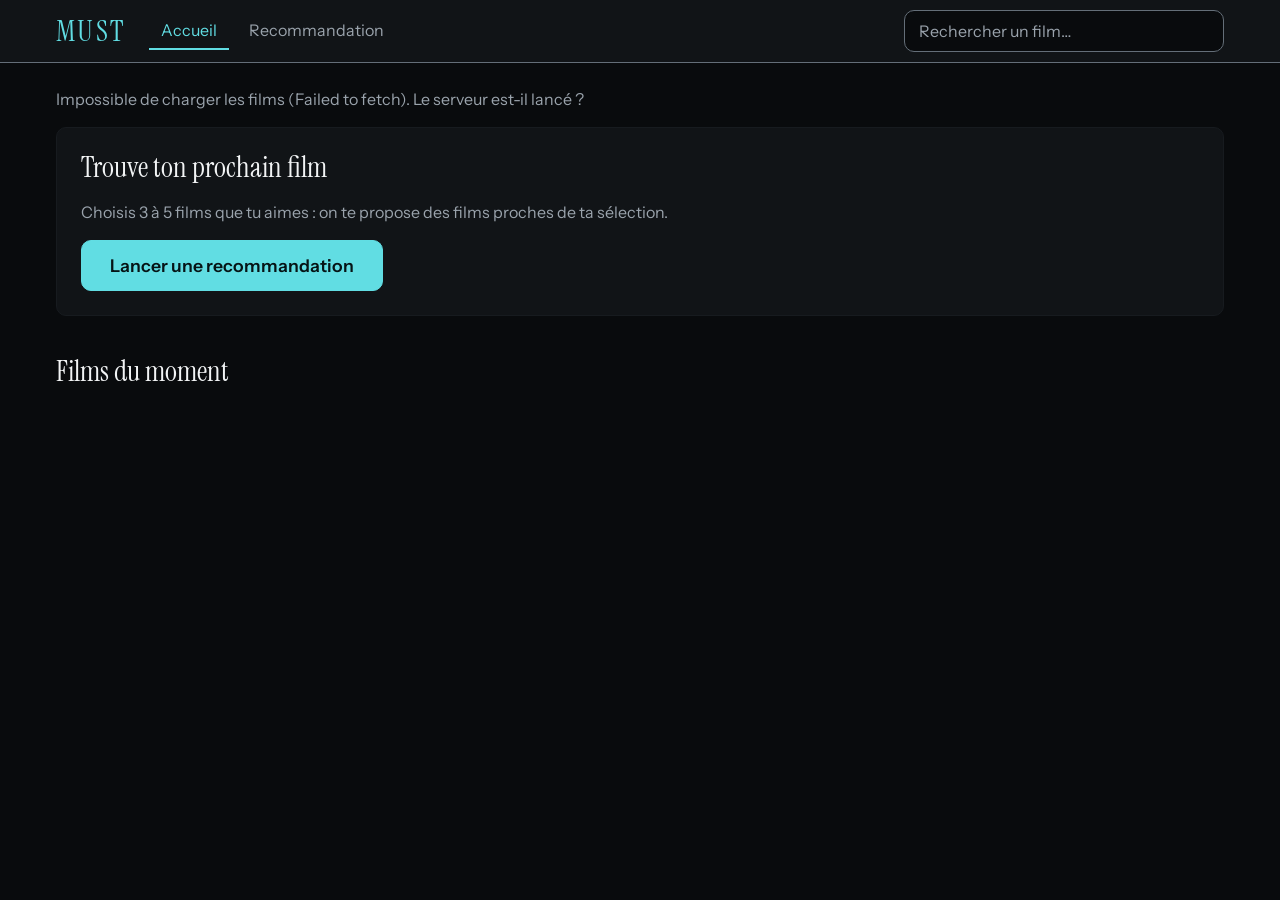
<file: frontend/index.html>
<!DOCTYPE html>
<html lang="fr">
<head>
  <meta charset="utf-8">
  <meta name="viewport" content="width=device-width, initial-scale=1">
  <title>Accueil — MUST</title>
  <link rel="preconnect" href="https://fonts.googleapis.com">
  <link rel="preconnect" href="https://fonts.gstatic.com" crossorigin>
  <link href="https://fonts.googleapis.com/css2?family=Instrument+Sans:wght@400;600&family=Instrument+Serif&display=swap" rel="stylesheet">
  <link rel="stylesheet" href="css/style.css">
</head>
<body>
  <!-- Rempli par js/navbar.js -->
  <header id="navbar"></header>

  <main>
    <!-- Messages de chargement / erreur -->
    <p id="status" class="status" role="status"></p>

    <!-- Film mis en avant : rempli par accueil.js -->
    <section id="hero" class="hero" aria-label="Film mis en avant"></section>

    <section class="cta" aria-labelledby="titre-cta">
      <h2 id="titre-cta">Trouve ton prochain film</h2>
      <p class="muted">Choisis 3 à 5 films que tu aimes : on te propose des films proches de ta sélection.</p>
      <a class="btn" href="selection.html">Lancer une recommandation</a>
    </section>

    <section aria-labelledby="titre-rail">
      <h2 id="titre-rail">Films du moment</h2>
      <ul id="rail" class="rail"></ul>
    </section>
  </main>

  <script type="module" src="js/accueil.js"></script>
</body>
</html>
</file>
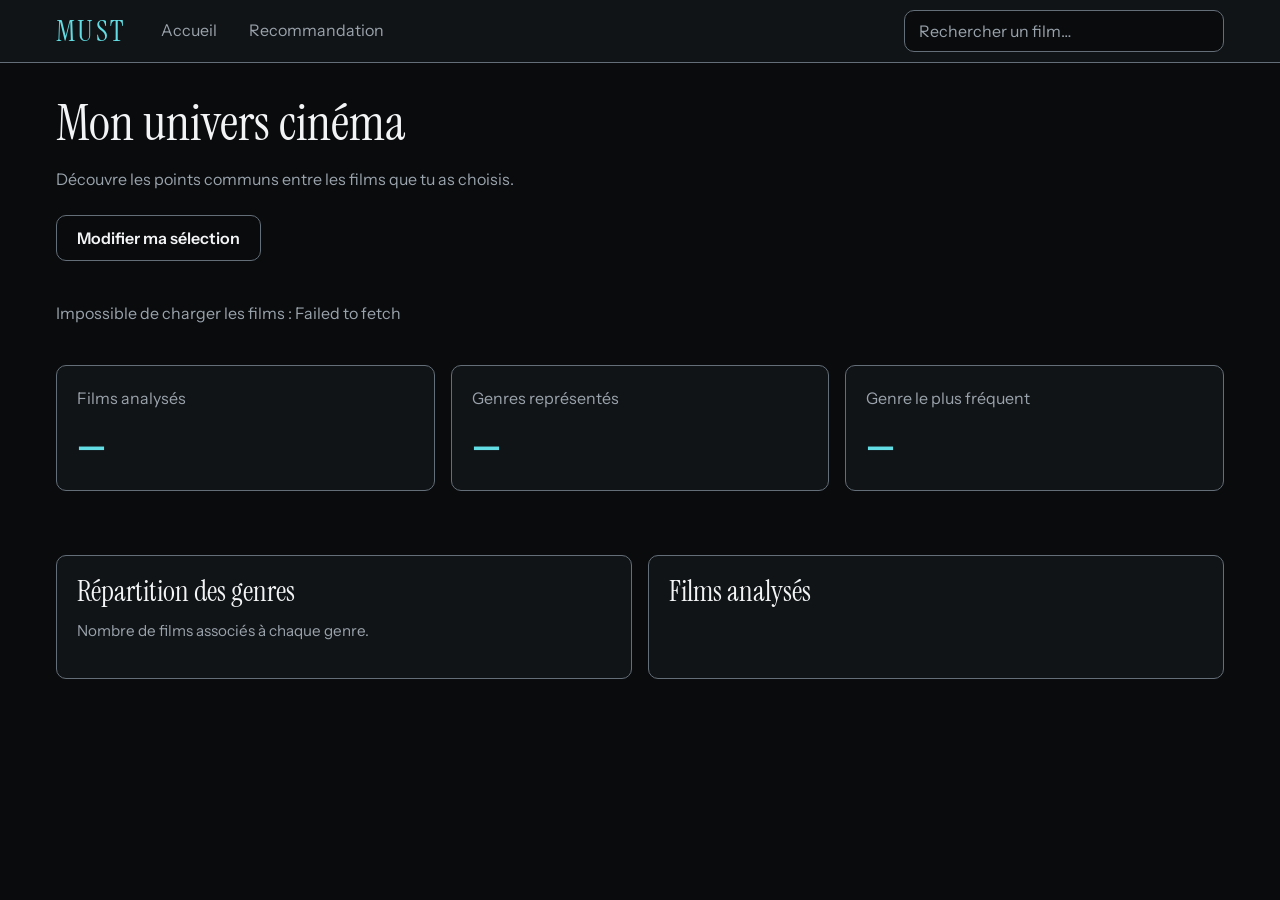
<file: frontend/dashboard.html>
<!DOCTYPE html>
<html lang="fr">
<head>
  <meta charset="utf-8">
  <meta name="viewport" content="width=device-width, initial-scale=1">
  <title>Dashboard — MUST</title>

  <link rel="preconnect" href="https://fonts.googleapis.com">
  <link rel="preconnect" href="https://fonts.gstatic.com" crossorigin>
  <link href="https://fonts.googleapis.com/css2?family=Instrument+Sans:wght@400;600&family=Instrument+Serif&display=swap" rel="stylesheet">

  <link rel="stylesheet" href="css/style.css">
  <link rel="stylesheet" href="css/dashboard.css">
</head>

<body>
  <!-- Barre de navigation commune -->
  <header id="navbar"></header>

  <header class="page-header">
    <h1>Mon univers cinéma</h1>

    <p class="muted">
      Découvre les points communs entre les films que tu as choisis.
    </p>

    <a id="back" class="btn btn--ghost" href="selection.html">
      Modifier ma sélection
    </a>
  </header>

  <main class="dashboard">

    <p id="status" class="status" role="status">
      Chargement des films…
    </p>

    <!-- Statistiques générales -->
    <section class="dashboard-stats">

      <div class="dashboard-card">
        <span class="muted">Films analysés</span>
        <strong id="total-films">—</strong>
      </div>

      <div class="dashboard-card">
        <span class="muted">Genres représentés</span>
        <strong id="total-genres">—</strong>
      </div>

      <div class="dashboard-card">
        <span class="muted">Genre le plus fréquent</span>
        <strong id="genre-dominant">—</strong>
      </div>

    </section>

    <!-- Analyse de la sélection -->
    <div class="dashboard-columns">

      <section class="dashboard-panel">
        <h2>Répartition des genres</h2>

        <p class="muted dashboard-description">
          Nombre de films associés à chaque genre.
        </p>

        <div id="genres-chart"></div>
      </section>

      <section class="dashboard-panel">
        <h2>Films analysés</h2>

        <ul id="films-list" class="dashboard-film-list"></ul>
      </section>

    </div>

  </main>

  <script type="module" src="js/dashboard.js"></script>
</body>
</html>
</file>
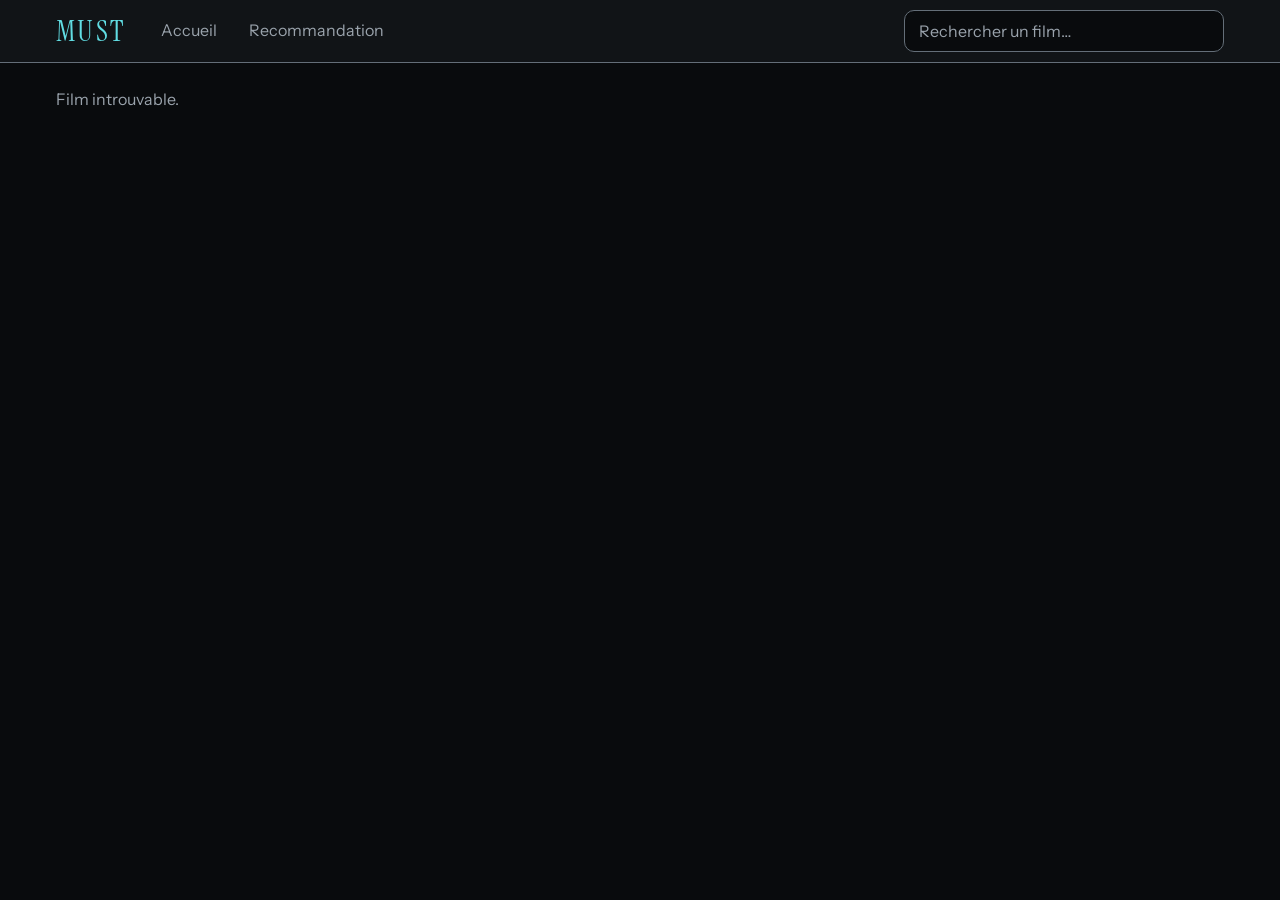
<file: frontend/film.html>
<!DOCTYPE html>
<html lang="fr">
<head>
  <meta charset="utf-8">
  <meta name="viewport" content="width=device-width, initial-scale=1">
  <title>Film — MUST</title>
  <link rel="preconnect" href="https://fonts.googleapis.com">
  <link rel="preconnect" href="https://fonts.gstatic.com" crossorigin>
  <link href="https://fonts.googleapis.com/css2?family=Instrument+Sans:wght@400;600&family=Instrument+Serif&display=swap" rel="stylesheet">
  <link rel="stylesheet" href="css/style.css">
</head>
<body>
  <!-- Rempli par js/navbar.js -->
  <header id="navbar"></header>

  <main>
    <!-- Messages de chargement / erreur / film introuvable -->
    <p id="status" class="status" role="status"></p>
    <!-- Fiche du film : remplie par film.js -->
    <article id="film" class="film"></article>
  </main>

  <script type="module" src="js/film.js"></script>
</body>
</html>
</file>
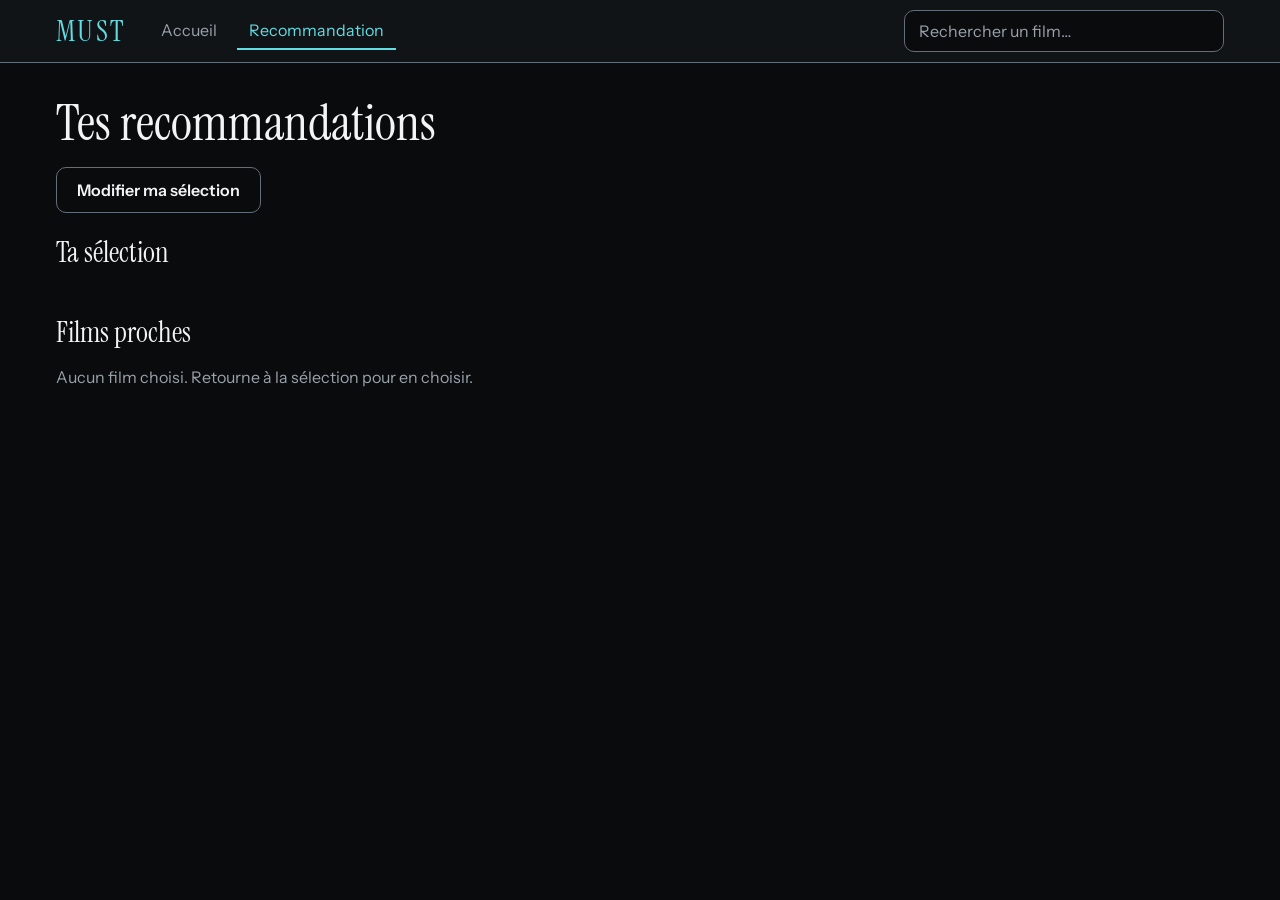
<file: frontend/reco.html>
<!DOCTYPE html>
<html lang="fr">
<head>
  <meta charset="utf-8">
  <meta name="viewport" content="width=device-width, initial-scale=1">
  <title>Recommandations — MUST</title>
  <link rel="preconnect" href="https://fonts.googleapis.com">
  <link rel="preconnect" href="https://fonts.gstatic.com" crossorigin>
  <link href="https://fonts.googleapis.com/css2?family=Instrument+Sans:wght@400;600&family=Instrument+Serif&display=swap" rel="stylesheet">
  <link rel="stylesheet" href="css/style.css">
</head>
<body>

  <!-- Rempli par js/navbar.js -->
  <header id="navbar"></header>

  <header class="page-header">
    <h1>Tes recommandations</h1>
    <!-- href complété par reco.js pour garder la sélection -->
    <a id="back" class="btn btn--ghost" href="selection.html">Modifier ma sélection</a>
  </header>

  <main>
    <section aria-labelledby="titre-choix">
      <h2 id="titre-choix">Ta sélection</h2>
      <ul id="chosen" class="chosen"></ul>
    </section>

    <section aria-labelledby="titre-reco">
      <h2 id="titre-reco">Films proches</h2>
      <!-- Messages de chargement / erreur / aucun résultat -->
      <p id="status" class="status" role="status"></p>
      <ol id="recos" class="reco-list"></ol>
    </section>
  </main>

  <script type="module" src="js/reco.js"></script>
</body>
</html>
</file>
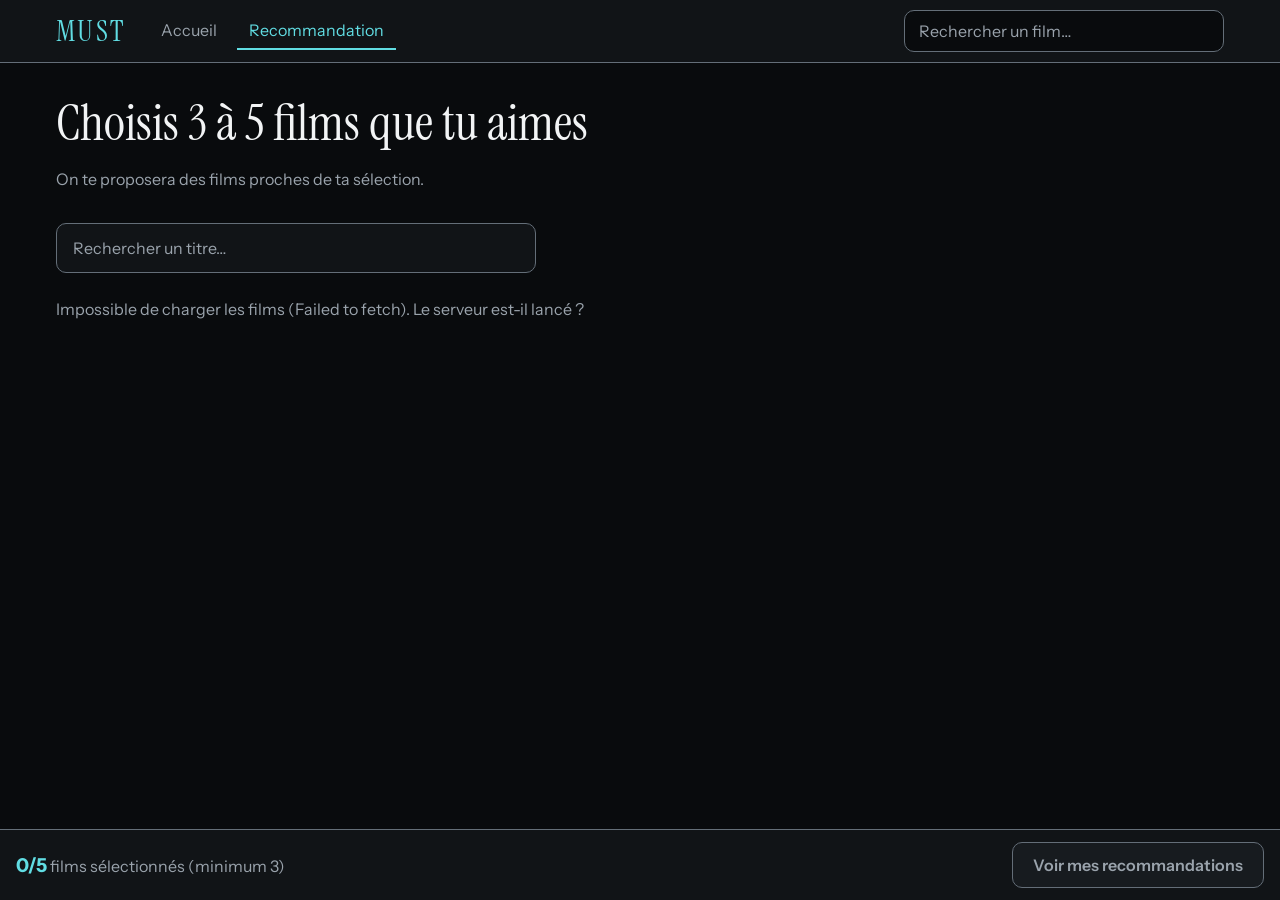
<file: frontend/selection.html>
<!DOCTYPE html>
<html lang="fr">
<head>
  <meta charset="utf-8">
  <meta name="viewport" content="width=device-width, initial-scale=1">
  <title>Choisir des films — MUST</title>
  <link rel="preconnect" href="https://fonts.googleapis.com">
  <link rel="preconnect" href="https://fonts.gstatic.com" crossorigin>
  <link href="https://fonts.googleapis.com/css2?family=Instrument+Sans:wght@400;600&family=Instrument+Serif&display=swap" rel="stylesheet">
  <link rel="stylesheet" href="css/style.css">
</head>
<body>

  <!-- Rempli par js/navbar.js -->
  <header id="navbar"></header>

  <header class="page-header">
    <h1>Choisis 3 à 5 films que tu aimes</h1>
    <p class="muted">On te proposera des films proches de ta sélection.</p>
    <label class="search">
      <span class="visually-hidden">Rechercher un film</span>
      <input id="search" type="search" placeholder="Rechercher un titre…" autocomplete="off">
    </label>
  </header>

  <main>
    <!-- Messages de chargement / erreur / aucun résultat -->
    <p id="status" class="status" role="status"></p>
    <ul id="grid" class="grid"></ul>
  </main>

  <!-- Barre fixe en bas : compteur + bouton vers les recommandations -->
  <footer class="selection-bar">
    <p><strong id="counter">0/5</strong> <span id="bar-message" class="muted">films sélectionnés</span></p>
    <button id="go" class="btn" type="button" disabled>Voir mes recommandations</button>
  </footer>

  <script type="module" src="js/catalogue.js"></script>
</body>
</html>
</file>
<file: frontend/css/style.css>
/* Thème sombre unique, couleurs imposées dans des variables */
:root {
  --bg: #090b0d;
  --surface-1: #111417;
  --surface-2: #171b1f;
  --line-strong: #646e78;
  --text: #f2f4f5;
  --text-muted: #9aa3ac;
  --accent: #61dde3;
  --on-accent: #061416;
  --radius: 10px;
  --gutter: 16px;
  color-scheme: dark;
}

* { box-sizing: border-box; }

body {
  margin: 0;
  background: var(--bg);
  color: var(--text);
  font: 400 1rem/1.5 "Instrument Sans", system-ui, sans-serif;
  padding-bottom: 96px; /* place pour la barre fixe du bas */
}

h1, h2 {
  font-family: "Instrument Serif", Georgia, serif;
  font-weight: 400;
  line-height: 1.1;
  margin: 0 0 8px;
}
h1 { font-size: clamp(2rem, 5vw, 3.2rem); }
h2 { font-size: 1.8rem; }

.muted { color: var(--text-muted); }

/* Focus clavier bien visible partout */
:focus-visible {
  outline: 2px solid var(--accent);
  outline-offset: 3px;
}

/* Texte lu par les lecteurs d'écran mais invisible à l'écran */
.visually-hidden {
  position: absolute;
  width: 1px; height: 1px;
  overflow: hidden;
  clip-path: inset(50%);
  white-space: nowrap;
}

/* ---------- En-tête et recherche ---------- */
.page-header, main {
  max-width: 1200px;
  margin: 0 auto;
  padding: 32px var(--gutter) 0;
}
main { padding-top: 8px; }

.search input {
  width: 100%;
  max-width: 480px;
  margin-top: 16px;
  padding: 12px 16px;
  font: inherit;
  color: var(--text);
  background: var(--surface-1);
  border: 1px solid var(--line-strong);
  border-radius: var(--radius);
}
.search input::placeholder { color: var(--text-muted); }

.status { color: var(--text-muted); min-height: 1.5em; }

/* ---------- Grille de cartes ---------- */
.grid {
  list-style: none;
  margin: 0;
  padding: 0;
  display: grid;
  grid-template-columns: repeat(auto-fill, minmax(150px, 1fr));
  gap: 24px 16px;
}

.card {
  display: flex;
  flex-direction: column;
  gap: 4px;
  width: 100%;
  padding: 0;
  font: inherit;
  text-align: left;
  color: inherit;
  background: none;
  border: 0;
  border-radius: var(--radius);
  cursor: pointer;
}

/* Affiche au format 2:3 */
.poster {
  display: block;
  width: 100%;
  aspect-ratio: 2 / 3;
  object-fit: cover;
  border-radius: var(--radius);
  background: var(--surface-2);
  border: 1px solid transparent;
}
.poster--empty {
  display: grid;
  place-items: center;
  color: var(--text-muted);
  font-size: 0.85rem;
  border-color: var(--line-strong);
}

.card:hover .poster { border-color: var(--line-strong); }

/* Film choisi : contour accent autour de l'affiche */
.card[aria-pressed="true"] .poster {
  border-color: var(--accent);
  box-shadow: 0 0 0 2px var(--accent);
}
.card[aria-pressed="true"] .card-title { color: var(--accent); }

.card-title { font-weight: 600; margin-top: 6px; }
.card-meta { color: var(--text-muted); font-size: 0.85rem; }

/* ---------- Boutons ---------- */
.btn {
  padding: 12px 20px;
  font: 600 1rem "Instrument Sans", system-ui, sans-serif;
  color: var(--on-accent);
  background: var(--accent);
  border: 1px solid var(--accent);
  border-radius: var(--radius);
  cursor: pointer;
}
.btn:disabled {
  color: var(--text-muted);
  background: var(--surface-2);
  border-color: var(--line-strong);
  cursor: not-allowed;
}

/* ---------- Barre de sélection fixée en bas ---------- */
.selection-bar {
  position: fixed;
  inset: auto 0 0 0;
  display: flex;
  flex-wrap: wrap;
  align-items: center;
  justify-content: space-between;
  gap: 8px 16px;
  padding: 12px var(--gutter);
  background: var(--surface-1);
  border-top: 1px solid var(--line-strong);
}
.selection-bar p { margin: 0; }
#counter { font-size: 1.2rem; color: var(--accent); }

/* ---------- Page recommandations ---------- */
.page-header .btn { display: inline-block; margin: 8px 0 16px; }

/* Bouton secondaire (lien "Modifier ma sélection") */
.btn--ghost {
  color: var(--text);
  background: transparent;
  border-color: var(--line-strong);
  text-decoration: none;
}
.btn--ghost:hover { border-color: var(--accent); }

main section { margin-bottom: 40px; }

/* Films choisis, en petit */
.chosen {
  list-style: none;
  margin: 0;
  padding: 0;
  display: flex;
  flex-wrap: wrap;
  gap: 12px;
}
.chosen-item { width: 88px; font-size: 0.8rem; }
.chosen-title { display: block; margin-top: 4px; color: var(--text-muted); }

/* Liste des recommandations : affiche à gauche, infos à droite */
.reco-list {
  list-style: none;
  margin: 0;
  padding: 0;
  display: grid;
  gap: 16px;
}
.reco {
  display: grid;
  grid-template-columns: 100px 1fr;
  gap: 16px;
  padding: 12px;
  background: var(--surface-1);
  border: 1px solid var(--surface-2);
  border-radius: var(--radius);
}
.reco-infos { min-width: 0; } /* évite qu'un long texte élargisse la carte */
.reco-title { margin: 0; font-size: 1.1rem; }
.score { margin: 4px 0 12px; color: var(--accent); font-weight: 600; }

/* Synopsis : limité à 4 lignes (le texte complet est dans l'attribut title) */
.reco-synopsis {
  margin: 0;
  color: var(--text-muted);
  line-height: 1.5;
  display: -webkit-box;
  -webkit-line-clamp: 4;
  -webkit-box-orient: vertical;
  overflow: hidden;
}

/* ---------- Navbar (construite par js/navbar.js) ---------- */
.navbar {
  position: sticky;
  top: 0;
  z-index: 10;
  background: var(--surface-1);
  border-bottom: 1px solid var(--line-strong);
}
.navbar-inner {
  max-width: 1200px;
  margin: 0 auto;
  padding: 10px var(--gutter);
  display: flex;
  flex-wrap: wrap; /* permet à la recherche de passer à la ligne sur mobile */
  align-items: center;
  gap: 8px 24px;
}
.nav-logo {
  font: 400 1.8rem "Instrument Serif", Georgia, serif;
  color: var(--accent);
  letter-spacing: 0.08em;
  text-decoration: none;
}
.nav-links { display: flex; gap: 8px; }
.nav-link {
  padding: 6px 12px;
  color: var(--text-muted);
  text-decoration: none;
  border-bottom: 2px solid transparent;
}
.nav-link:hover { color: var(--text); }
.nav-link[aria-current="page"] { color: var(--accent); border-bottom-color: var(--accent); }

.nav-search { position: relative; margin-left: auto; width: 320px; }
.nav-search input {
  width: 100%;
  padding: 8px 14px;
  font: inherit;
  color: var(--text);
  background: var(--bg);
  border: 1px solid var(--line-strong);
  border-radius: var(--radius);
}
.nav-search input::placeholder { color: var(--text-muted); }

/* Mobile : la recherche passe sous le logo, sur toute la largeur */
@media (max-width: 640px) {
  .nav-search { order: 3; flex-basis: 100%; width: auto; margin-left: 0; }
}

/* Liste déroulante des résultats de recherche */
.nav-results {
  position: absolute;
  top: calc(100% + 6px);
  left: 0;
  right: 0;
  margin: 0;
  padding: 4px;
  list-style: none;
  max-height: 70vh;
  overflow-y: auto;
  background: var(--surface-1);
  border: 1px solid var(--line-strong);
  border-radius: var(--radius);
}
.nav-result {
  display: flex;
  align-items: center;
  gap: 12px;
  padding: 6px 8px;
  border-radius: 6px;
  cursor: pointer;
}
.nav-result:hover, .nav-result[aria-selected="true"] { background: var(--surface-2); }
.nav-result[aria-selected="true"] { outline: 2px solid var(--accent); } /* choix clavier bien visible */
.nav-result-poster { flex: none; width: 36px; }
.nav-result-poster .poster--empty { font-size: 0; } /* pas de texte dans une si petite vignette */
.nav-results-msg { padding: 10px 12px; color: var(--text-muted); }

/* ---------- Boutons-liens (<a class="btn">) ---------- */
a.btn { display: inline-block; text-decoration: none; }

/* ---------- Pastilles (genres, mots-clés) ---------- */
.chips { list-style: none; margin: 8px 0; padding: 0; display: flex; flex-wrap: wrap; gap: 6px; }
.chip {
  padding: 2px 12px;
  font-size: 0.85rem;
  color: var(--text-muted);
  border: 1px solid var(--line-strong);
  border-radius: 999px;
}

/* ---------- Accueil ---------- */
/* Film mis en avant : affiche + infos (empilés sur mobile) */
.hero, .film { display: grid; grid-template-columns: minmax(0, 300px) 1fr; gap: 24px 32px; align-items: start; }
.hero:empty, .film:empty { display: none; }
.hero-infos { max-width: 60ch; }
.hero-infos .btn { margin-top: 8px; }
@media (max-width: 640px) {
  .hero, .film { grid-template-columns: minmax(0, 220px); }
}

/* Bloc "Lancer une recommandation" */
.cta {
  padding: 24px;
  background: var(--surface-1);
  border: 1px solid var(--surface-2);
  border-radius: var(--radius);
}
.cta h2 { margin-bottom: 4px; }
.cta p { max-width: 60ch; }
.cta .btn { font-size: 1.1rem; padding: 14px 28px; }

/* Rangée horizontale : défilement avec accroche (scroll-snap) sur chaque carte */
.rail {
  list-style: none;
  margin: 0;
  padding: 0 0 12px;
  display: flex;
  gap: 16px;
  overflow-x: auto;
  scroll-snap-type: x mandatory;
}
.rail-item { flex: none; width: 150px; scroll-snap-align: start; }
.rail-card { display: block; color: inherit; text-decoration: none; }
.rail-card:hover .poster { border-color: var(--line-strong); }
.rail-card .card-title { display: block; }

/* ---------- Page film ---------- */
.film-infos { max-width: 70ch; }
.film-infos h2 { margin: 24px 0 4px; font-size: 1.3rem; }
.film-infos .btn { margin-top: 24px; }
</file>
<file: frontend/css/dashboard.css>
/* Mise en page du dashboard */

.dashboard {
  display: grid;
  gap: 24px;
}

.dashboard h2 {
  margin-bottom: 12px;
}

/* Cartes des statistiques */

.dashboard-stats {
  display: grid;
  grid-template-columns: repeat(3, minmax(0, 1fr));
  gap: 16px;
}

.dashboard-card,
.dashboard-panel {
  background: var(--surface-1);
  border: 1px solid var(--line-strong);
  border-radius: var(--radius);
  padding: 20px;
}

.dashboard-card {
  display: grid;
  gap: 12px;
}

.dashboard-card strong {
  color: var(--accent);
  font-size: 2rem;
  overflow-wrap: anywhere;
}

/* Colonnes du dashboard */

.dashboard-columns {
  display: grid;
  grid-template-columns: repeat(2, minmax(0, 1fr));
  gap: 16px;
}

.dashboard-description {
  margin-top: 0;
  font-size: 0.95rem;
}

/* Graphique des genres */

.dashboard-genre {
  margin: 16px 0;
}

.dashboard-genre-label {
  display: flex;
  justify-content: space-between;
  gap: 10px;
  margin-bottom: 6px;
}

.dashboard-track {
  background: var(--surface-2);
  border-radius: var(--radius);
  height: 12px;
  overflow: hidden;
}

.dashboard-fill {
  background: var(--accent);
  height: 100%;
  border-radius: var(--radius);
}

/* Liste des films */

.dashboard-film-list {
  margin: 0;
  padding-left: 20px;
}

.dashboard-film-list li {
  padding: 6px 0;
}

/* Comparaison des méthodes */

.dashboard-method {
  background: var(--surface-2);
  border-radius: var(--radius);
  padding: 16px;
}

.dashboard-method h3 {
  margin: 0 0 8px;
}

.dashboard-pending {
  color: var(--accent);
  font-size: 0.9rem;
}

/* Affichage sur téléphone */

@media (max-width: 700px) {
  .dashboard-stats,
  .dashboard-columns {
    grid-template-columns: 1fr;
  }
}
</file>
